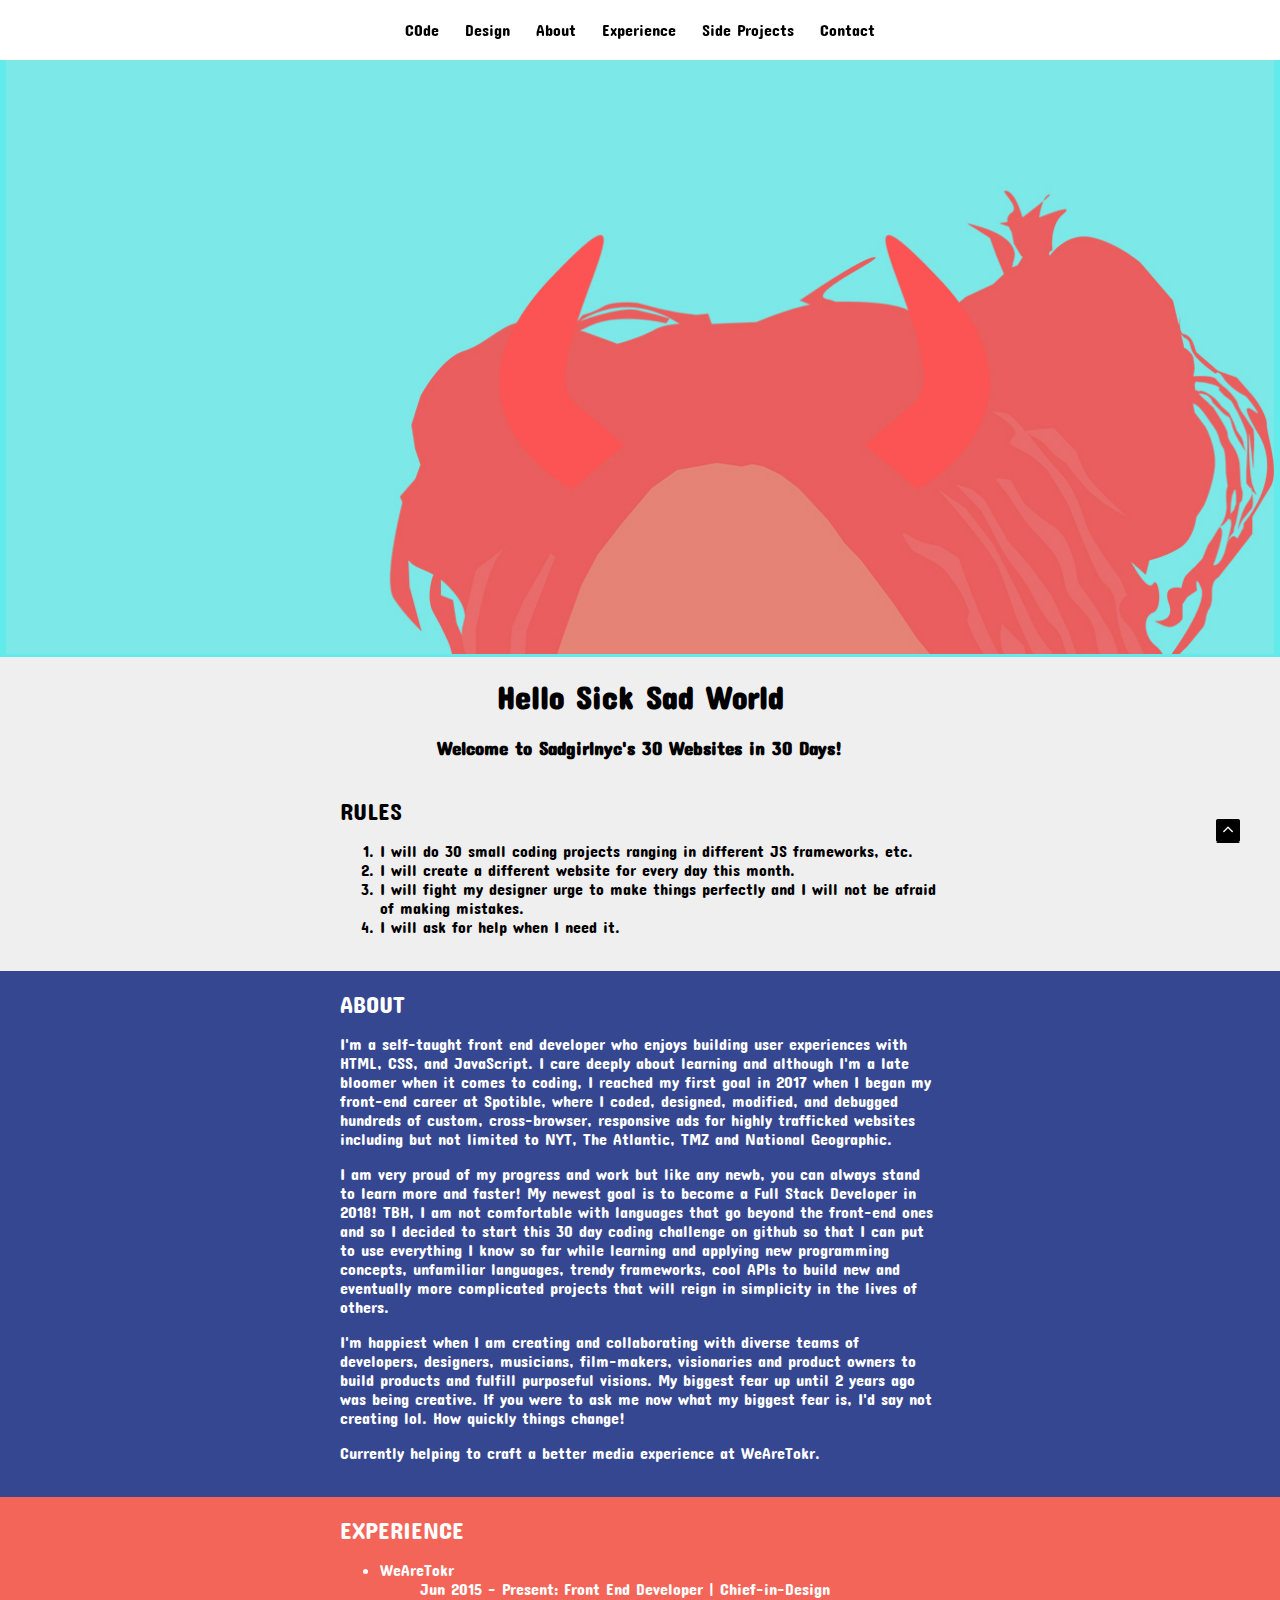
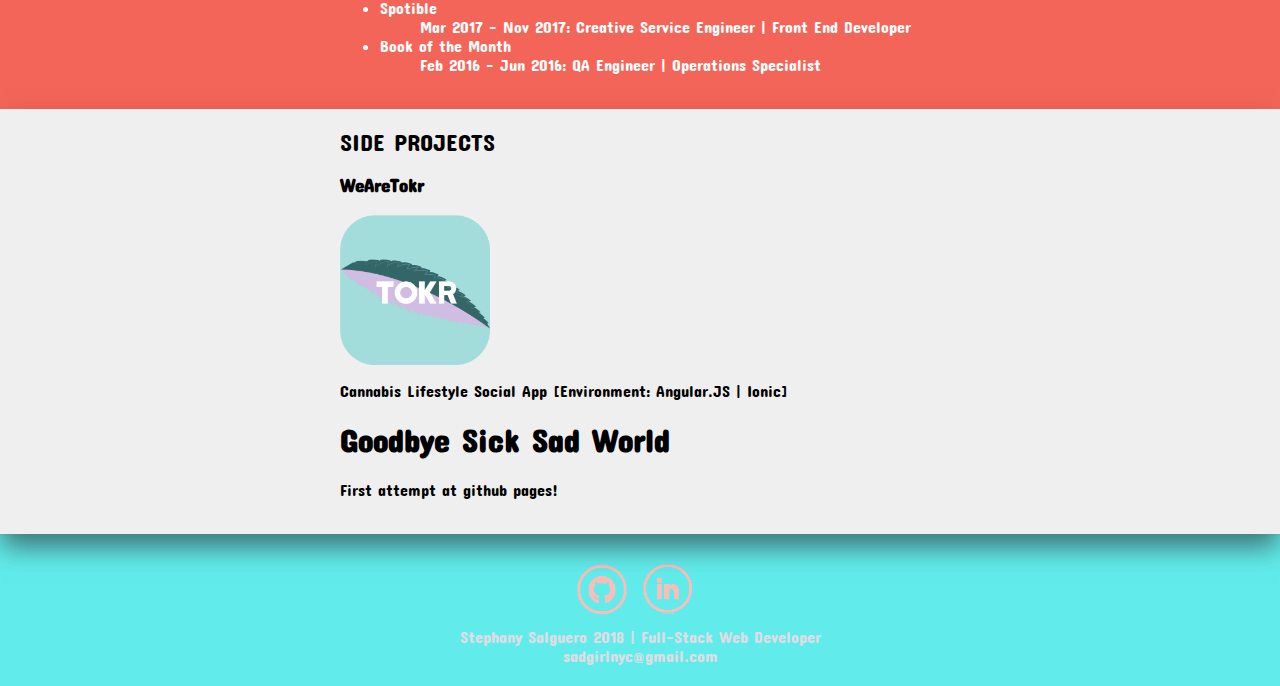
<file: index.html>
<!DOCTYPE html>
<html class="no-js" lang="en">
<html>
    <head>
        <title>Stephany Salguero | 30 Days of Code Portfolio</title>
        <meta name="description" content="Stephany Salguero is a Full Stack Developer and Graphic Designer from Queens, NYC. This is her portfolio only contains full stack web projects.">
        <meta name="keywords" content="sadgirlnyc, stephany salguero, stephany, salguero, sadgirl">
        <meta charset="utf-8">
        <meta name="author" content="Stephany Salguero">
        <meta name="viewport" content="width=device-width,initial-scale=1.0,maximum-scale=1" />
        <!-- favicon -->
        <link rel="shortcut icon" href="public/favicon.ico">
        <!-- css -->
        <link rel="stylesheet" href="css/main.css" />
        <!-- jQuery -->
        <script src="https://ajax.googleapis.com/ajax/libs/jquery/3.2.1/jquery.min.js"></script>
        <!-- js -->
        <script src="js/app.js"></script>
        <!-- font -->
        <link href="https://fonts.googleapis.com/css?family=Concert+One" rel="stylesheet">
    </head>
    <body>
      <!-- navigation -->
              <div class="nav-wrapper home">
                <div class="nav">
                    <ul class="nav-inner">
                      <li><a href="/code.html">COde</a></li>
                      <li><a href="https://escalusblack.myportfolio.com/">Design</a></li>
                      <li><a onclick="scrollToDiv('about');">About</a></li>
                      <li><a onclick="scrollToDiv('experience');">Experience</a></li>
                      <li><a onclick="scrollToDiv('sideprojects');">Side Projects</a></li>
                      <li><a onclick="scrollToDiv('contact');">Contact</a></li>
                     </ul>
                  </div>
                </div>
  <!-- end of navigation -->

  <!-- parallax section -->
<div class="intro-wrapper">
  <div class="intro-container intro">
    <div class="intro-logo">
      <a href="/">
        <img src="public/sadgirlheader.jpg">
      </a>
    </div>
  </div>
</div>
  <!-- end of parallax section -->

  <!--rules section-->
  <h1>Hello Sick Sad World</h1>
    <h3>Welcome to Sadgirlnyc's 30 Websites in 30 Days!</h3>
    <div class="intro-container rules">
      <div class="intro-inner">
        <br>
        <h2>RULES</h2>
        <ol>
          <li>I will do 30 small coding projects ranging in different JS frameworks, etc.</li>
          <li>I will create a different website for every day this month.</li>
          <li>I will fight my designer urge to make things perfectly and I will not be afraid of making mistakes.</li>
          <li>I will ask for help when I need it.</li>
        </ol>
        <br>
      </div>
    </div>
  <!--end of rules section-->

  <!-- about section-->
  <div class="intro-container about">
    <div class="intro-inner">
          <br>
          <h2>ABOUT</h2>
          <p>
            I'm a self-taught front end developer who enjoys building user experiences with HTML, CSS, and JavaScript. I care deeply about learning and although I'm a late bloomer when it comes to coding, I reached my first goal in 2017 when I began my front-end career at Spotible, where I coded, designed, modified, and debugged hundreds of custom, cross-browser, responsive ads for highly trafficked websites including but not limited to NYT, The Atlantic, TMZ and National Geographic.
          </p>
          <p>
            I am very proud of my progress and work but like any newb, you can always stand to learn more and faster! My newest goal is to become a Full Stack Developer in 2018! TBH, I am not comfortable with languages that go beyond the front-end ones and so I decided to start this 30 day coding challenge on github so that I can put to use everything I know so far while learning and applying new programming concepts, unfamiliar languages, trendy frameworks, cool APIs to build new and eventually more complicated projects that will reign in simplicity in the lives of others.
          </p>
          <p>
             I'm happiest when I am creating and collaborating with diverse teams of developers, designers, musicians, film-makers, visionaries and product owners to build products and fulfill purposeful visions. My biggest fear up until 2 years ago was being creative. If you were to ask me now what my biggest fear is, I'd say not creating lol. How quickly things change!
          </p>
          <p>
            Currently helping to craft a better media experience at WeAreTokr.
          </p>
        <br>
    </div>
  </div>
  <!--end of about section-->

  <!--experience section-->
  <div class="intro-container experience">
    <div class="intro-inner">
      <!--<div class="timeline">-->
      <br>
      <h2>EXPERIENCE</h2>
          <ul>
          <li>WeAreTokr</li>
            <ul>Jun 2015 - Present: Front End Developer | Chief-in-Design</ul>
          <li>Spotible</li>
            <ul>Mar 2017 - Nov 2017: Creative Service Engineer | Front End Developer </ul>
          <li>Book of the Month</li>
            <ul>Feb 2016 - Jun 2016: QA Engineer | Operations Specialist</ul>
        </ul>
      <br>
    </div>
  </div>
  <!--end of experience section-->

  <!--side projects section-->
  <div class="intro-container sideprojects last">
    <div class="intro-inner">
      <br>
      <h2>SIDE PROJECTS</h2>
        <h3>WeAreTokr</h3>
          <a href="https://www.tokr.co">
            <div class="tokr-project">
            </div>
            </a>
              <p>
        Cannabis Lifestyle Social App [Environment: Angular.JS | Ionic]
              </p>
          <h1>Goodbye Sick Sad World</h1>
          <p>First attempt at github pages!</p>
      <br>
    </div>
  </div>
  <!--end of side projects section-->

  <!-- footer section-->
  <div class="footer contact">
    <div class="intro-inner">
      <div class="center">
        <div class="social-icons">
          <a href="https://www.github.com/sadgirlnyc">
            <div class="social-icon github">
            </div>
          </a>
          <a href="https://www.linkedin.com/in/stephany-salguero-916893a6/">
            <div class="social-icon linkedin">
            </div>
          </a>
        </div>
      </div>
      <p class="center">
        Stephany Salguero 2018 | Full-Stack Web Developer
        <br>
        <a href="mailto:sadgirlnyc@gmail.com">sadgirlnyc@gmail.com</a>
      </p>
      <div class="toppage">
        <a onclick="scrollToDiv('home');">
          <div class="toppage-icon arrow">
          </div>
      </a>
      </div>
    </div>
  </div>
  <!-- end of footer-->
</body>
</html>
</file>
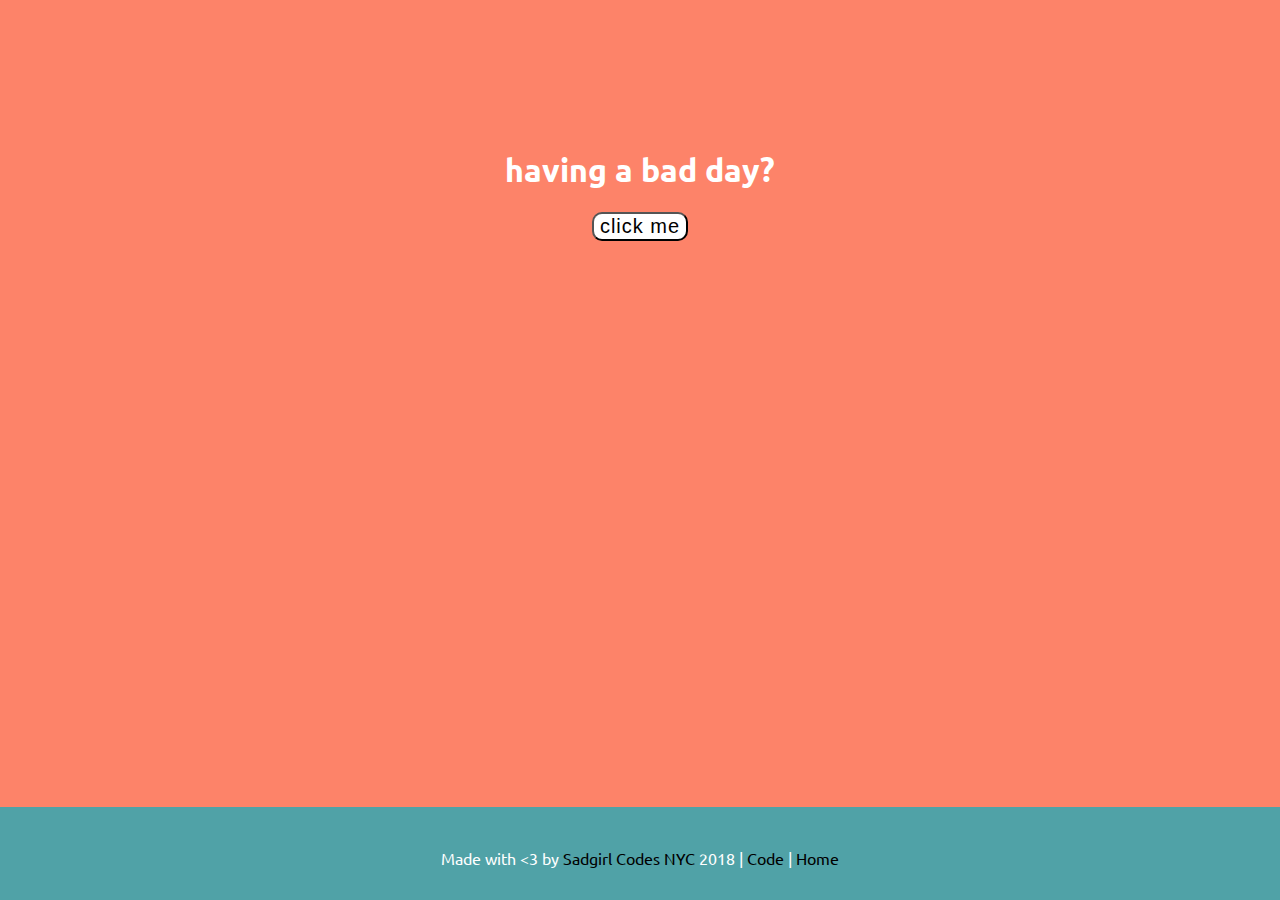
<file: 30-projects/bad_day_giphy/index.html>
<!DOCTYPE html>
<html>
    <head>
        <title>Giphy Puppy Generator II</title>
        <meta name="description" content="Built with jQuery and Giphy API">
        <meta charset="utf-8">
        <meta name="author" content="Stephany Salguero">
        <meta name="viewport" content="width=device-width, initial-scale=1">
        <link rel="stylesheet" href="css/main.css">
        <link href="https://fonts.googleapis.com/css?family=Ubuntu" rel="stylesheet">
    </head>
  <body>
<!-- navigation -->
  <div class="back-nav">
    <div class="nav">
      <p class="left">
      <a href="https://sadgirlnyc.github.io/code.html"><img src="public/red-left-arrow.png"></a>
      </p>
    </div>
  </div>
<!-- end of navigation -->

<!-- container -->
<div class="center">
  <h1>having a bad day?</h1>

<form id="gif_search" action="https://api.giphy.com/v1/gifs/search?q=puppies&api_key=dc6zaTOxFJmzC&fmt=html" method="get">
  <input class="btn" type="submit" name="submit" value="click me"><br>
  </form>
</div>

<div class="center" id="gif-show"></div>

<!-- end of container -->

<!-- footer -->
<footer role="contentinfo" class="footer">
  <div class="intro-inner">
    <p class="center">
          Made with <3 by <a href="mailto:sadgirlnyc@gmail.com">Sadgirl Codes NYC</a> 2018 |
          <a href="https://sadgirlnyc.github.io/code.html">Code</a> | <a href="https://sadgirlnyc.github.io/index.html">Home</a>
      </p>
    </div>
</footer>
<!-- end of footer -->

<!-- script -->
    <script src="js/jquery-3.2.1.min.js"></script>
    <script src="js/app.js"></script>
<!-- end of script -->
  </body>
</html>
</file>
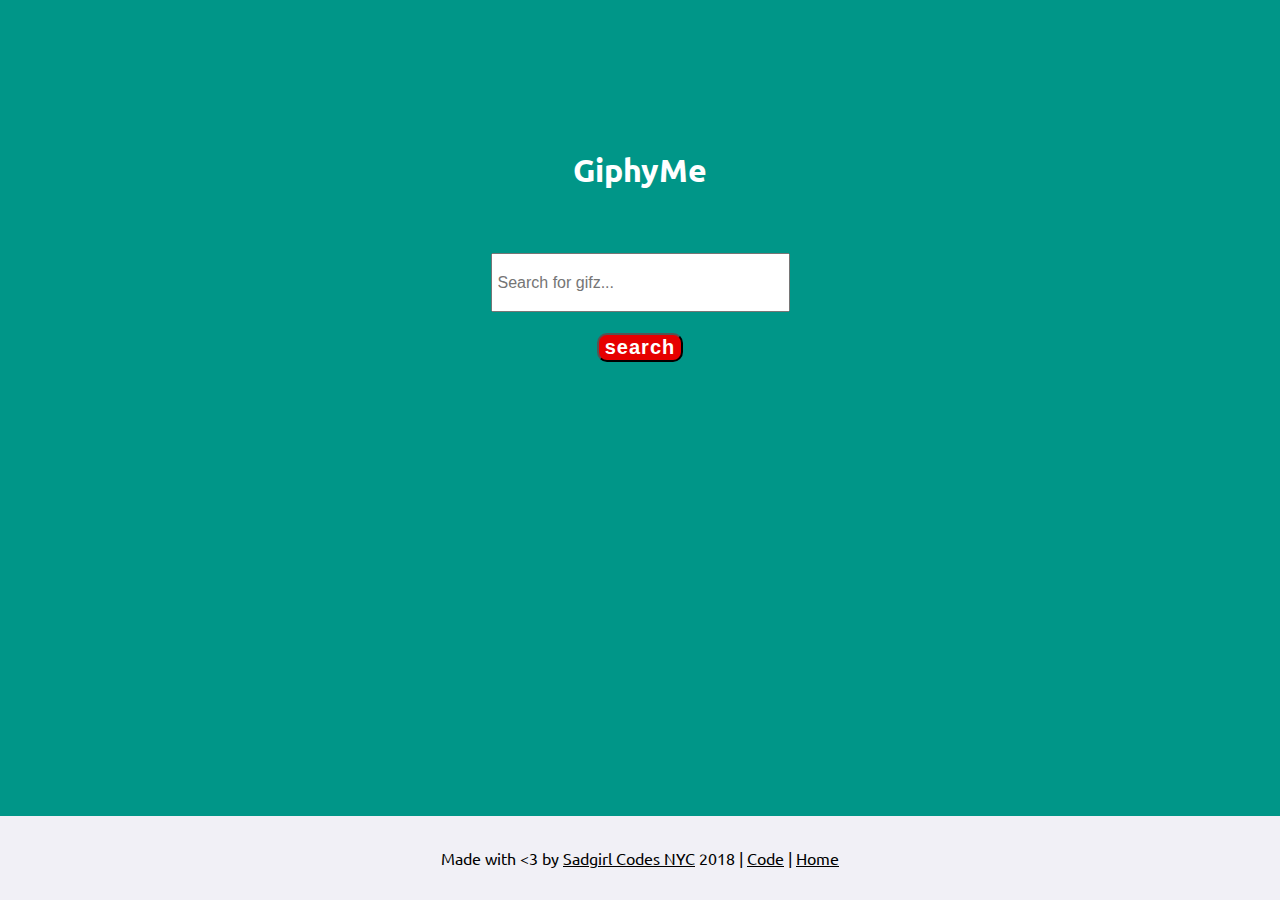
<file: 30-projects/giphy-api-jquery_05/index.html>
<!DOCTYPE html>
<html class="no-js" lang="en">
<html>
    <head>
        <title>Giphy Generator II</title>
        <meta name="description" content="Built with jQuery and Giphy API">
        <meta charset="utf-8">
        <meta name="author" content="Stephany Salguero">
        <meta name="viewport" content="width=device-width, initial-scale=1">
        <link rel="stylesheet" href="css/main.css">
        <link href="https://fonts.googleapis.com/css?family=Ubuntu" rel="stylesheet">
    </head>
    <body>

<!-- container-fluid -->

<div class="container-fluid text-center">
  <h1 class="title">GiphyMe<h1>
    <br>
    <form id="form">
      <input type="text" id="addItem" placeholder="Search for gifz...">
    </form>
        <button class="btn btn-danger btn-lg btn-block" id="submit">
          <strong>SEARCH</strong>
        </button>
        <br>
        <br>
        <br>
        <ul class="img-responsive" id="giphyme" data-role="listview"></ul>
        <br>
        <br>
  </div>
<!-- end of container-fluid -->

<!-- footer -->
<footer role="contentinfo" class="footer">
  <div class="intro-inner">
    <p class="center">
      Made with <3 by <a href=" mailto:sadgirlnyc@gmail.com">Sadgirl Codes NYC</a> 2018 |
      <a href="https://sadgirlnyc.github.io/code.html">Code</a> | <a href="https://sadgirlnyc.github.io/index.html">Home</a>
    </p>
  </div>
</footer>
<!-- end of footer -->

<!-- script -->
    <script src="js/jquery-3.2.1.min.js"></script>
    <script src="js/app.js"></script>
<!-- end of script -->
  </body>
</html>
</file>
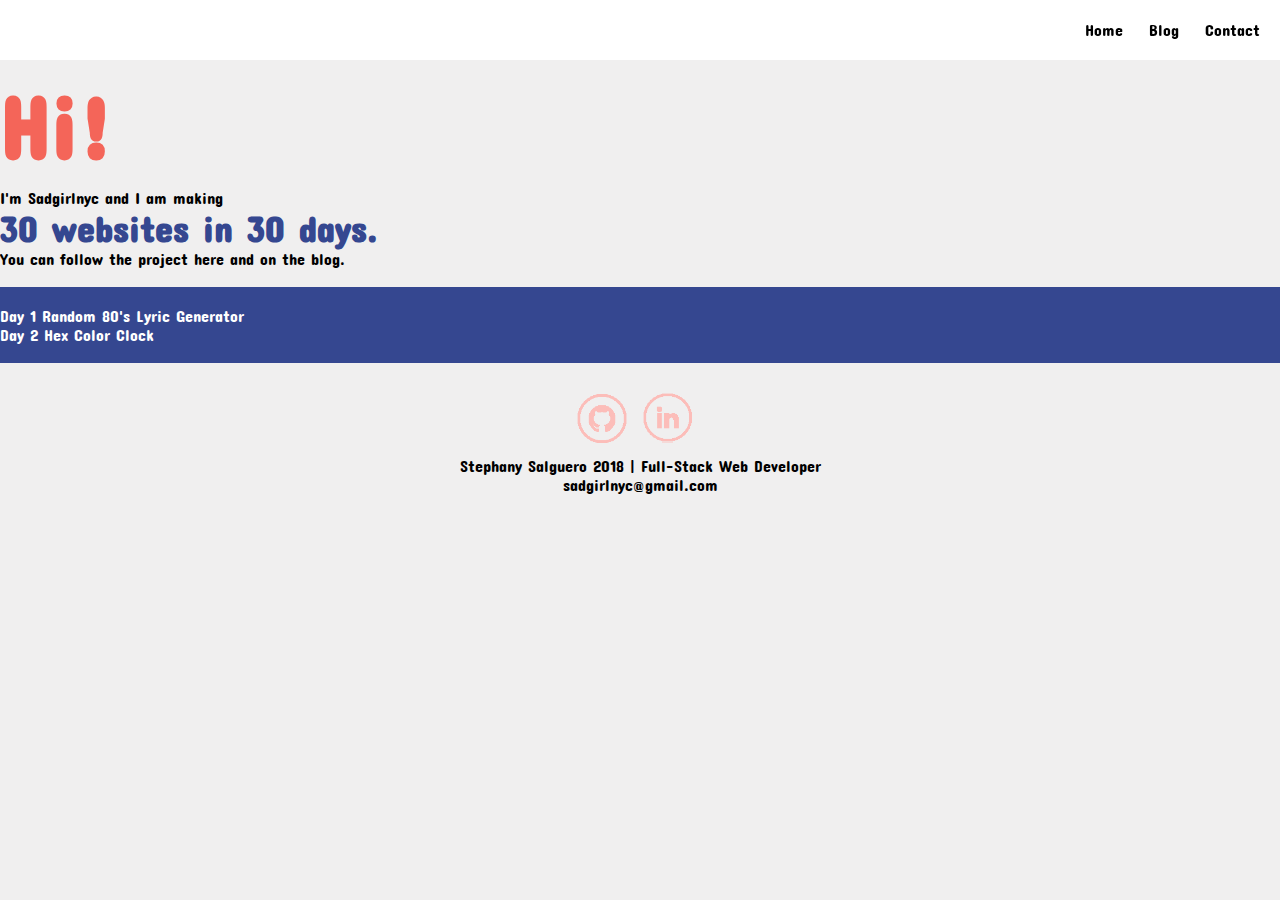
<file: code.html>
<!DOCTYPE html>
<html class="no-js" lang="en">
<html>
    <head>
        <title>Stephany Salguero | 30 Days of Code Portfolio</title>
        <meta name="description" content="Stephany Salguero is a Full Stack Developer and Graphic Designer from Queens, NYC. This is her portfolio only contains full stack web projects.">
        <meta name="keywords" content="sadgirlnyc, stephany salguero, stephany, salguero, sadgirl">
        <meta charset="utf-8">
        <meta name="author" content="Stephany Salguero">
        <meta name="viewport" content="width=device-width,initial-scale=1.0,maximum-scale=1" />
        <!-- favicon -->
        <link rel="shortcut icon" href="public/favicon.ico">
        <!-- css -->
        <link rel="stylesheet" href="css/code.css" />
        <!-- js -->
        <script src="js/app.js"></script>
        <!-- font -->
        <link href="https://fonts.googleapis.com/css?family=Concert+One" rel="stylesheet">
    </head>
    <body>
      <!-- navigation -->
              <div class="nav-wrapper home">
                <div class="nav">
                    <ul class="nav-inner">
                      <li><a href="/index.html">Home</a></li>
                      <li><a href="/blog">Blog</a></li>
                      <li><a href="mailto:sadgirlnyc@gmail.com">Contact</a></li>
                     </ul>
                  </div>
                </div>
      <!-- end of navigation -->

      <!-- info container -->
      <div class="info-wrapper">
        <div class="intro-container info">
          <br>
          <h1>Hi!</h1>
          <br>
          <div>I'm Sadgirlnyc and I am making</div>
            <div class="color">30 websites in 30 days.</div>
              <div>You can follow the project here and on the <span><a href="http://blog.sadgirlcodesnyc.github.io">blog</a></span>.</div>
              <br>
            </div>
          </div>
      <!-- end of info container -->

      <!--project list -->
  <div class="info-wrapper">
    <div class="intro-container project">
      <br>
      <div>Day 1 <span><a href="/#">Random 80's Lyric Generator</a></span></div>
      <div>Day 2 <span><a href="/#">Hex Color Clock</a></span></div>
      <br>
    </div>
</div>
      <!-- end of project list -->

      <!-- footer section-->
      <div class="footer contact">
        <div class="intro-inner">
          <div class="center">
            <div class="social-icons">
              <a href="https://www.github.com/sadgirlnyc">
                <div class="social-icon github">
                </div>
              </a>
              <a href="https://www.linkedin.com/in/stephany-salguero-916893a6/">
                <div class="social-icon linkedin">
                </div>
              </a>
            </div>
          </div>
          <p class="center">
            Stephany Salguero 2018 | Full-Stack Web Developer
            <br>
            <a href="mailto:sadgirlnyc@gmail.com">sadgirlnyc@gmail.com</a>
          </p>
          <div class="toppage">
            <a onclick="scrollToDiv('home');">
              <div class="toppage-icon arrow">
              </div>
          </a>
          </div>
        </div>
      </div>
      <!-- end of footer-->

  </html>
</body>
</file>
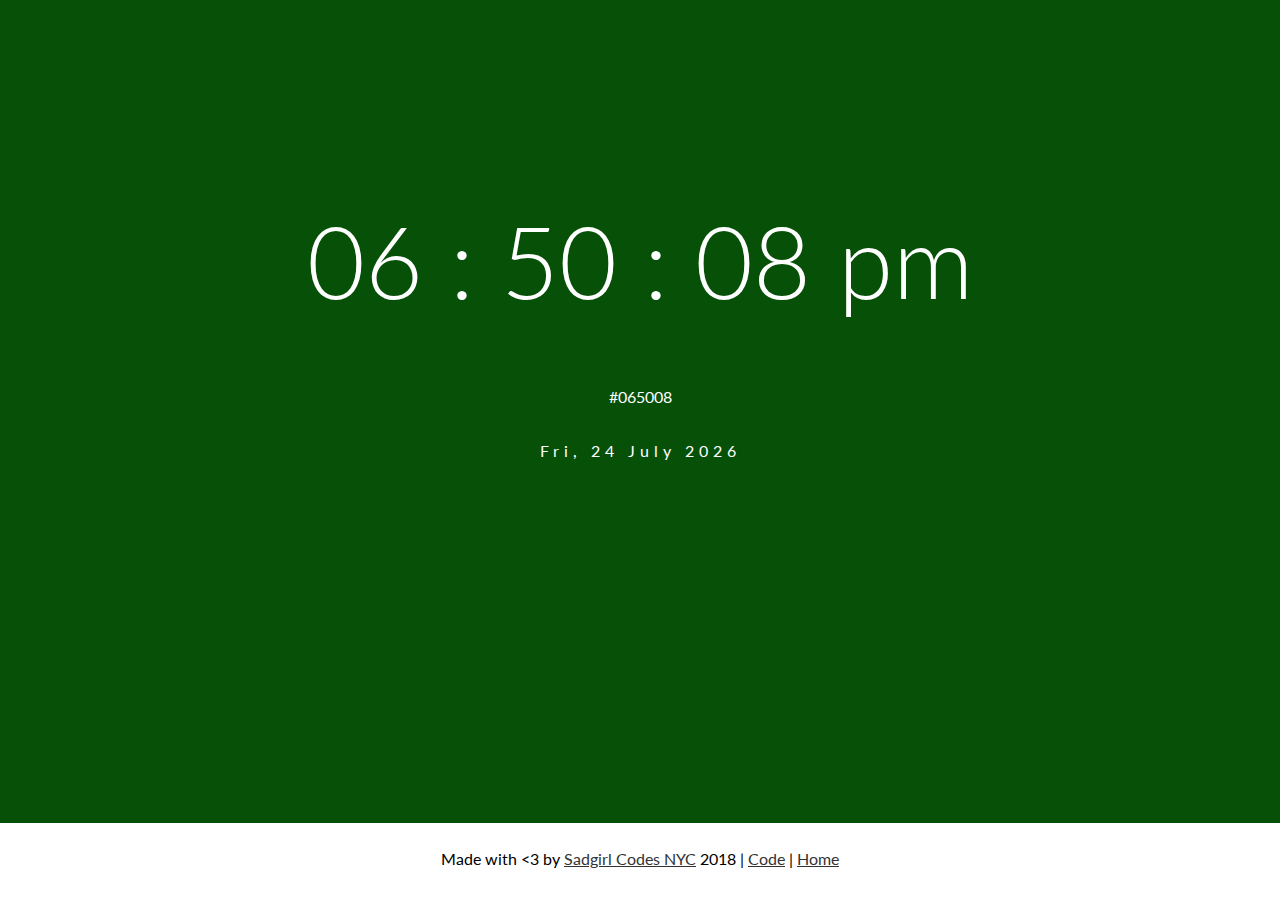
<file: 30-projects/clock_02/clock.html>
<!DOCTYPE html>
<html class="no-js" lang="en">
<html>
    <head>
        <title>Hex Color Clock</title>
        <meta name="description" content="Clock built purely in JS, CSS">
        <meta charset="utf-8">
        <meta name="author" content="Stephany Salguero">
        <meta name="viewport" content="width=device-width,initial-scale=1.0,maximum-scale=1" />
        <!-- css -->
        <link rel="stylesheet" href="css/main.css" />
        <!-- js -->
        <script src="js/app.js"></script>
        <!-- font -->
        <link href="https://fonts.googleapis.com/css?family=Lato" rel="stylesheet">    </head>
    <body>
      <!-- clock -->
      <h1 id="clock"></h1>
      <p id="hex-color"></p>
      <br>
      <div id="date"></div>
      <!-- end of clock -->

      <!-- js-->
      <script src="js/app.js"></script>
      <!-- end of js -->

      <!-- footer-->
        <footer role="contentinfo" class="footer">
          <div class="intro-inner">
            <p class="center">
              Made with <3 by <a href=" mailto:sadgirlnyc@gmail.com">Sadgirl Codes NYC</a> 2018 |
              <a href="https://sadgirlnyc.github.io/code.html">Code</a> | <a href="https://sadgirlnyc.github.io/index.html">Home</a>
            </p>
          </div>
        </footer>
      <!-- end of footer -->
      </body>
  </html>
</file>
<file: 30-projects/giphy-api_04/giphy.html>
<!DOCTYPE html>
<html class="no-js" lang="en">
<html>
    <head>
        <title>GIPHY API Generator</title>
        <meta name="description" content="Basic Giphy Generator built with just Javascript and Ajax">
        <meta charset="utf-8">
        <meta name="author" content="Stephany Salguero">
        <meta name="viewport" content="width=device-width, initial-scale=1">
    </head>
    <body>
      <video id="gif"></video>
      <input type="search" id="search">
      <input type="submit" value="Search" id="btn">

      <script src="js/app.js"></script>
    <script>

        document.getElementById('btn').addEventListener('click', function(){

        var keyword = document.getElementById('search').value;

        Giphy.getUrlAsync(keyword, function(videoURL){
            document.getElementById('gif').src = videoURL;
          })
        });

    </script>
  </body>
</html>
</file>
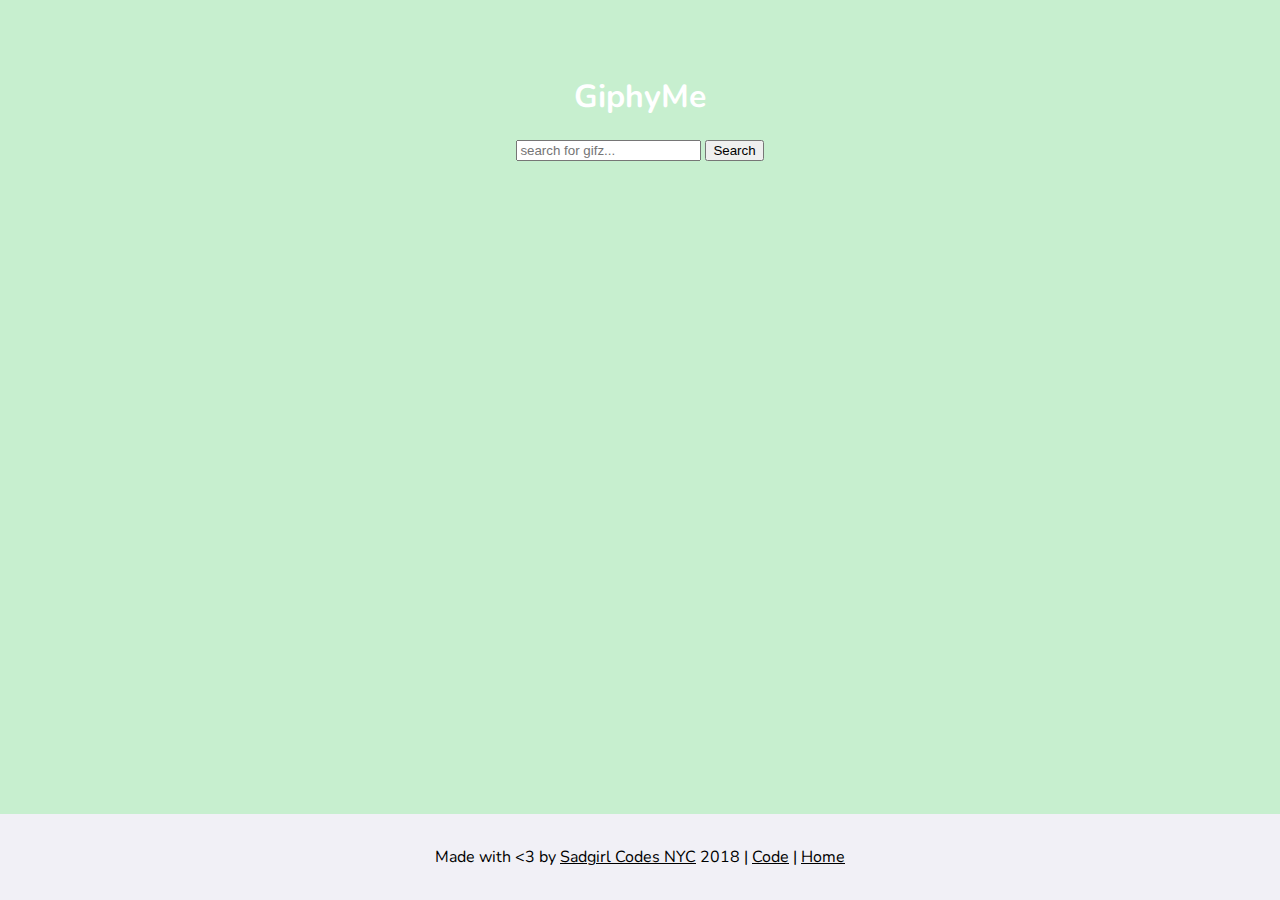
<file: 30-projects/giphy_api_search/giphy.html>
<!DOCTYPE html>
<html class="no-js" lang="en">
<html>
    <head>
        <title>GIPHY API Generator</title>
        <meta name="description" content="Basic Giphy Generator built with just Javascript and Ajax">
        <meta charset="utf-8">
        <meta name="author" content="Stephany Salguero">
        <meta name="viewport" content="width=device-width, initial-scale=1">
        <link rel="stylesheet" href="css/main.css">
        <link href="https://fonts.googleapis.com/css?family=Nunito" rel="stylesheet">
    </head>
    <body>
      <h1 class="title">GiphyMe</h1>
        <p></p>
        <div id="container">
          <input type="search" placeholder="search for gifz..." id="search">
          <input type="submit" value="Search" id="btn">
        </div>
        <br>
      <video id="gif"></video>
<!-- footer -->
  <footer role="contentinfo" class="footer">
    <div class="intro-inner">
      <p class="center">
                Made with <3 by <a href="mailto:sadgirlnyc@gmail.com">Sadgirl Codes NYC</a> 2018 |
        <a href="https://sadgirlnyc.github.io/code.html">Code</a> | <a href="https://sadgirlnyc.github.io/index.html">Home</a>
      </p>
    </div>
  </footer>
<!-- end of footer -->
<!-- script -->
<script src="js/app.js"></script>
  <script>

document.getElementById('btn').addEventListener('click', function(){

var keyword = document.getElementById('search').value;

Giphy.getUrlAsync(keyword, function(videoURL){
    document.getElementById('gif').src = videoURL;
  })
});
    </script>
  </body>
</html>
</file>
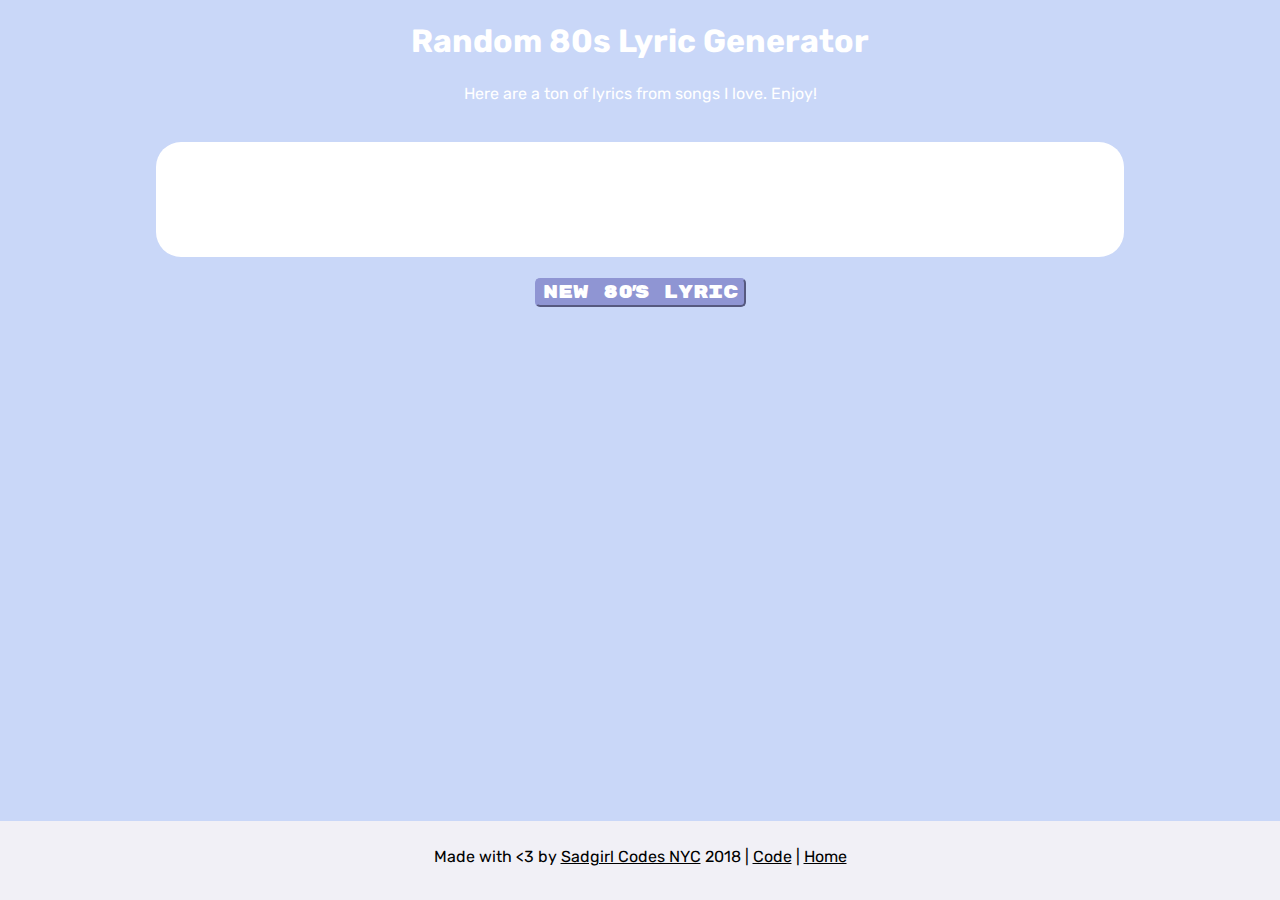
<file: 30-projects/random80lyrics_01/random80slyrics.html>
<!DOCTYPE html>
<html class="no-js" lang="en">
<html>
    <head>
        <title>Random 80's Lyrics Generator</title>
        <meta name="description" content="Randomized 80's lyrics from my favorite 80's bands and musicians">
        <meta charset="utf-8">
        <meta name="author" content="Stephany Salguero">
        <meta name="viewport" content="width=device-width,initial-scale=1.0,maximum-scale=1" />
        <!-- css -->
        <link rel="stylesheet" href="css/main.css" />
        <!-- js -->
        <script src="js/app.js"></script>
        <!-- font -->
        <link href="https://fonts.googleapis.com/css?family=Rubik|Rubik+Mono+One" rel="stylesheet">
    </head>
    <body>
      <!-- header -->
      <header role="banner" class="header-wrapper">
        <h1>Random 80s Lyric Generator </h1>
          <p>Here are a ton of lyrics from songs I love. Enjoy!</p>
          <br>
        </header>
      <!-- end of header -->

      <!-- lyrics -->
      <div id="lyricDisplay">
        <!-- Lyrics will be displayed here -->
      </div>
      <br>
        <button onclick="newLyric()">New 80's Lyric</button>
        <br>
        <br>
      <!-- end of lyrics -->

      <!-- footer-->
        <footer role="contentinfo" class="footer">
          <div class="intro-inner">
            <p class="center">
              Made with <3 by <a href=" mailto:sadgirlnyc@gmail.com">Sadgirl Codes NYC</a> 2018 |
              <a href="https://sadgirlnyc.github.io/code.html">Code</a> | <a href="https://sadgirlnyc.github.io/index.html">Home</a>
            </p>
          </div>
        </footer>
      <!-- end of footer -->
        <script src="js/app.js"></script>
  </body>
</html>
</file>
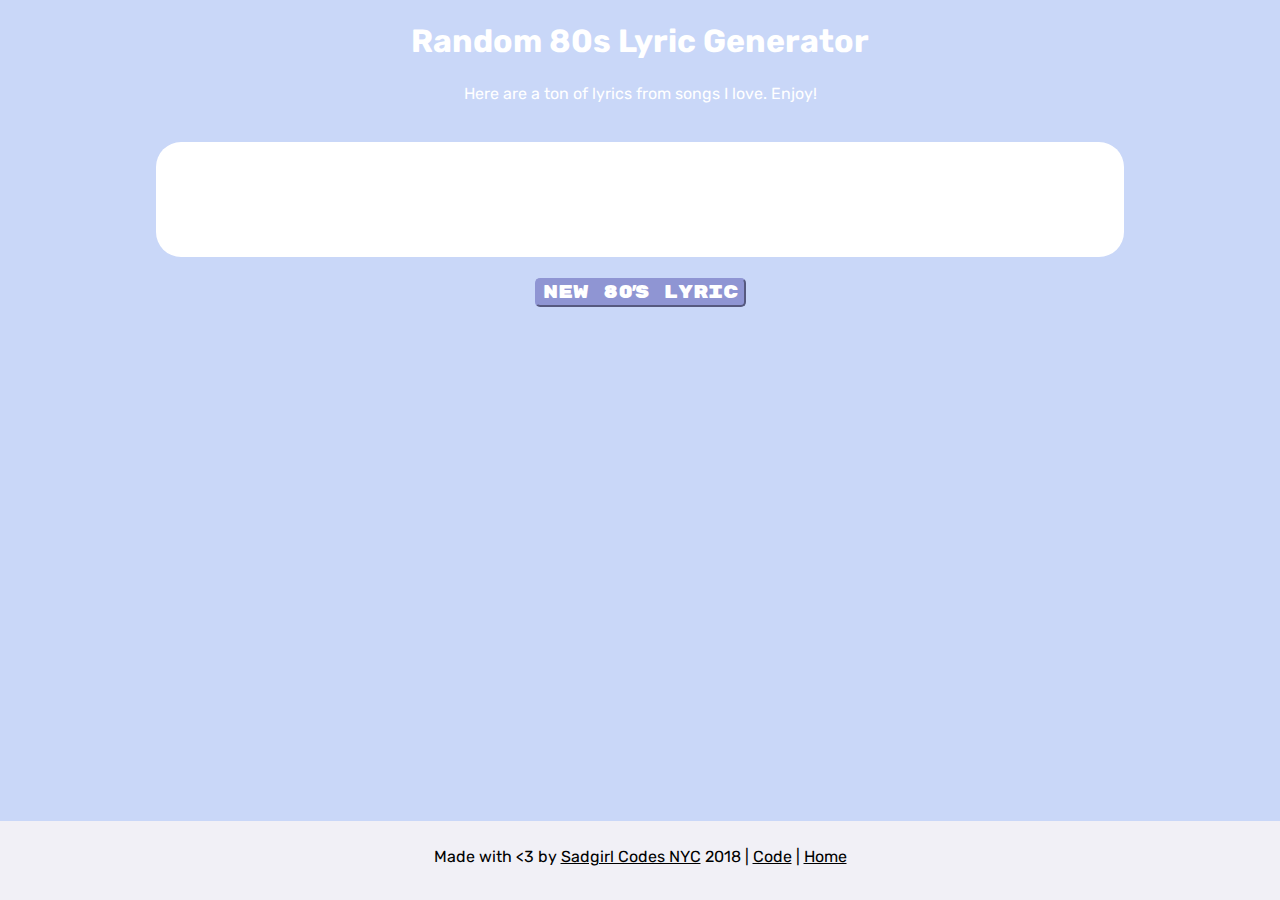
<file: 30-projects/random_80_lyrics/random80slyrics.html>
<!DOCTYPE html>
<html class="no-js" lang="en">
<html>
    <head>
        <title>Random 80's Lyrics Generator</title>
        <meta name="description" content="Randomized 80's lyrics from my favorite 80's bands and musicians">
        <meta charset="utf-8">
        <meta name="author" content="Stephany Salguero">
        <meta name="viewport" content="width=device-width,initial-scale=1.0,maximum-scale=1" />
        <!-- css -->
        <link rel="stylesheet" href="css/main.css" />
        <!-- js -->
        <script src="js/app.js"></script>
        <!-- font -->
        <link href="https://fonts.googleapis.com/css?family=Rubik|Rubik+Mono+One" rel="stylesheet">
        <link href="https://fonts.googleapis.com/css?family=Poppins" rel="stylesheet">
    </head>
    <body>
      <!-- header -->
      <header role="banner" class="header-wrapper">
        <h1>Random 80s Lyric Generator </h1>
          <p>Here are a ton of lyrics from songs I love. Enjoy!</p>
          <br>
        </header>
      <!-- end of header -->

      <!-- lyrics -->
      <div id="lyricDisplay">
        <!-- Lyrics will be displayed here -->
      </div>
      <br>
        <button onclick="newLyric()">New 80's Lyric</button>
        <br>
        <br>
      <!-- end of lyrics -->

      <!-- footer-->
        <footer role="contentinfo" class="footer">
          <div class="intro-inner">
            <p class="center">
              Made with <3 by <a href=" mailto:sadgirlnyc@gmail.com">Sadgirl Codes NYC</a> 2018 |
              <a href="https://sadgirlnyc.github.io/code.html">Code</a> | <a href="https://sadgirlnyc.github.io/index.html">Home</a>
            </p>
          </div>
        </footer>
      <!-- end of footer -->
        <script src="js/app.js"></script>
  </body>
</html>
</file>
<file: css/main.css>
body {
  font-family: "Concert One";
  text-align: center;
  padding: 0;
  background: #f0efef;
  color: #000;
  margin: 0;
}

a {
    color: inherit;
}

.nav-wrapper {
    position: relative;
    height: 60px;
    background: #fff;
}

.nav {
    width: 100%;
    background: rgba(255,255,255,0.9);
    position: fixed;
    z-index: 3;
    top: 0;
}

.nav-inner {
    padding: 0;
    margin: 10px;
    display: inline-block;
    list-style-type: none;
}

.nav-inner li {
    list-style: none;
    list-style-type: none;
    display: inline-block;
    padding: 10px;
}

.nav-inner li a {
    color: inherit;
    cursor: pointer;
    text-decoration: none;
}

.right {
    text-align: right;
}

.center {
    text-align: center;
}

.intro-wrapper {
    background: #61eceb;
}

.intro-container {
    margin: 0;
    position: relative;
    z-index: 0;
}

.intro_logo {
    width: 80%;
    max-width: 600px;
    margin: 0 auto;
}

.intro_logo img {
    width: 100%;
}

.intro-container h2 {
    font-weight: 300;
    margin: 0;
}

.intro-container.about {
    background: #354790;
    color: #fff;
    width: auto;
    margin: 0 auto;
}

.intro-container.rules {
    width: auto;
    margin: 0 auto;
}

.intro-container.experience {
    background: #f46559;
    color: #fff;
    width: auto;
    margin: 0 auto;
}

.intro-inner {
    max-width: 600px;
    margin: 0 auto;
    padding: 0 30px;
    text-align: left;
}

@media screen and (max-width: 695px) {
    .intro_logo, img{
        width: 85%;
    }
  }

  @media screen and (max-width: 995px) {
      .intro_logo, img{
          width: 90%;
      }
    }

    @media screen and (max-width: 1088px) {
        .intro_logo, img{
            width: 95%;
        }
      }

      @media screen and (max-width: 1295px) {
          .intro_logo, img{
              width: 99%;
          }
        }

.intro-container.last {
    box-shadow: 0 15px 25px -2px rgba(36,36,36,0.6);
        }

.footer {
    background: #61eceb;
    padding: 30px 0 5px 0;
    z-index: 0;
}

.footer p {
    margin-top: 10px;
    color: #e1dce3;
}

.footer a {
    text-decoration: none;
}

.footer a:hover {
    color: #fff;
    text-decoration: underline;
}

.social-icons a {
    display: inline-block;
    margin-right: 10px;
}

.social-icon {
    width: 50px;
    height: 50px;
    background-size: contain;
}

.social-icons .social-icon.linkedin {
    background: url('/public/linkedin.png');
    background-size: contain;
}

.social-icon.linkedin:hover {
    background: url('/public/linkedin-white.png');
    background-size: contain;
}

.social-icon.github {
    background: url('/public/github.png');
    background-size: contain;
}

.social-icon.github:hover {
    background: url('/public/github-white.png');
    background-size: contain;
}

.toppage {
    position: fixed;
    padding: 0;
    height: auto;
    left: 95%;
    top: 91%;
    text-decoration: none;
    cursor: pointer;
}

.toppage-icon {
    width: 24px;
    height: 24px;
    background-size: contain;
}

.toppage-icon.arrow {
    background: url('/public/scroll_to_top.png');
    background-size: contain;
}

.toppage-icon.arrow:hover {
    background: url('/public/scroll_to_top.png');
    background-size: contain;
    opacity: 0.60;
}

.tokr-project {
  width: 150px;
  height: 150px;
  background: url('/public/tokr-icon-app.png');
  background-size: contain;
}
</file>
<file: 30-projects/bad_day_giphy/css/main.css>
a {
    color: inherit;
    text-decoration: inherit;
}

a:hover {
    color: #f46559;
    text-decoration: none;
}

.back-nav {
    width: 100%;
    background: rgba(255,255,255,0.9);
    position: fixed;
    z-index: 3;
    top: 0;
    left: 0;
    right: 0;
}

.nav {
    float: left;
    padding: 0;
    margin: 10px;
    display: inline-block;
    list-style-type: none;
}

.left {
  text-align: left;
  margin-top: 2%;
  color: black;
}

body {
  background-color: #fd8369;
  font-family: 'Ubuntu', sans-serif;
  margin-top: 150px;
  text-align: center;
}

.center {
  text-align: center;
  margin-top: 2%;
  color: #fff;
}

.btn {
  font-size: 20px !important;
  text-transform: lowercase;
  letter-spacing: 1px;
  background-color: #fff;
  color: #000;
  border-radius: 10px;
}

#gif-show ul{
 display: block;
 list-style-type: disc;
 box-sizing: border-box;
}

#gif-show li{
 list-style: none;
 display: inline-block;
 vertical-align: top;
 margin: 1%;
 padding: 1%;
 width: 24%;
}

#gif-show li img {
  width: 90%;
  height: 90%;
  border-radius: 10px;
}

.footer {
    position: absolute;
    text-align: center;
    bottom: 0;
    right: 0;
    left: 0;
    background: #50A2A7;
    padding: 1rem;
    z-index: 0;
}

.footer p a {
    margin-top: 10px;
    color: #000;
}

.footer a:hover {
    color: #009688;
    text-decoration: underline;
}
</file>
<file: 30-projects/giphy-api-jquery_05/css/main.css>
/*
background color:
#009688

btn color:
#536DFE

font-family: 'Ubuntu', sans-serif;

*/

body {
  background-color: #009688;
  font-family: 'Ubuntu', sans-serif;
  margin-top: 150px;
  text-align: center;
}

.title {
  color: #fff;
}

.btn {
  font-size: 20px !important;
  text-transform: lowercase;
  letter-spacing: 1px;
  background-color: #e60000;
  color: #fff;
  border-radius: 10px;
}

input {
    padding: 5px;
    width: 285px;
    font-size: 16px;
    margin-bottom: 10px;
  }

.container-fluid {
  max-width: 1000px;
  left: 0;
  right: 0;
  margin: 0 auto;
}

#giphyme img{
  margin-bottom: 20px;
}

input[type="text"] {
  font-size: 18px;
  height: 45px;
  padding: 5px;
  font-size: 16px !important;
}

@media (min-width: 100px) and (max-width: 300px) {
    #giphyme {
      width: 280px;
    }
  }
  input[type="text"] {
    font-size: 18px;
    height: 45px;
    padding: 5px;
    font-size: 16px !important;
  }

  @media (min-width: 100px) and (max-width: 300px) {
      #giphyme {
        width: 280px;
      }
    }

    .footer {
        position: absolute;
        text-align: center;
        bottom: 0;
        right: 0;
        left: 0;
        background: #F1F0F6;
        padding: 1rem;
        z-index: 0;
    }

    .footer p a {
        margin-top: 10px;
        color: #000;
    }

    .footer a:hover {
        color: #009688;
        text-decoration: underline;
    }
</file>
<file: css/code.css>
body {
  font-family: "Concert One";
  text-align: center;
  padding: 0;
  background: #f0efef;
  color: #000;
  margin: 0;
}

a {
    color: inherit;
    text-decoration: inherit;
}

a:hover {
    color: #f46559;
    text-decoration: none;
}

h1 {
	font-size: 90px;
	color: #f46559;;
	margin: 0;
	line-height: 1;
	padding: 0;
}

.nav-wrapper {
    position: relative;
    height: 60px;
    background: #fff;
}

.nav {
    width: 100%;
    background: rgba(255,255,255,0.9);
    position: fixed;
    z-index: 3;
    top: 0;
}

.nav-inner {
    float: right;
    padding: 0;
    margin: 10px;
    display: inline-block;
    list-style-type: none;
}

.nav-inner li {
    list-style: none;
    list-style-type: none;
    display: inline-block;
    padding: 10px;
}

.nav-inner li a {
    color: inherit;
    cursor: pointer;
    text-decoration: none;
}

.right {
    text-align: right;
}

.center {
    text-align: center;
}

.info-wrapper {
    background: #f0efef;
}

.intro-container {
    margin: 0;
    position: relative;
    z-index: 0;
    text-align: left;
}

.intro-container.info {
    color: #000;
    width: auto;
    margin: 0 auto;
}

.intro-container.project {
    background: #354790;
    color: #fff;
    width: auto;
    margin: 0 auto;
}

.color {
	color: #354790;
	font-weight: bold;
	font-size: 36px;
  text-align: left;
}

.footer {
    padding: 30px 0 5px 0;
    z-index: 0;
}

.footer p {
    margin-top: 10px;
    color: #000;
}

.footer a {
    text-decoration: none;
}

.footer a:hover {
    color: #354790;
    text-decoration: underline;
}

.social-icons a {
    display: inline-block;
    margin-right: 10px;
}

.social-icon {
    width: 50px;
    height: 50px;
    background-size: contain;
}

.social-icons .social-icon.linkedin {
    background: url('/public/linkedin.png');
    background-size: contain;
}

.social-icon.linkedin:hover {
    background: url('/public/linkedin-white.png');
    background-size: contain;
}

.social-icon.github {
    background: url('/public/github.png');
    background-size: contain;
}

.social-icon.github:hover {
    background: url('/public/github-white.png');
    background-size: contain;
}
</file>
<file: 30-projects/clock_02/css/main.css>
body {
  font-family: 'Lato';
  margin-top: 200px;
  text-align: center;
  color: #fff;
}

#clock {
  font-weight: 300;
  font-size: 100px;
}

#clock span {
  color: #888;
}

#date {
  letter-spacing: 5px;
  font-size: 16px;
  color: #fff;
}

.footer {
    position: absolute;
    background: #fff;
    color: #000;
    text-align: center;
    bottom: 0;
    right: 0;
    left: 0;
    padding: 1rem;
    z-index: 0;
}

.footer p {
    margin-top: 10px;
}

.footer a {
  color: #333;
}

.footer a:hover {
    color: #8F95D3;
    text-decoration: underline;
}
</file>
<file: 30-projects/giphy_api_search/css/main.css>
body {
  background-color: #C7EFCF;
  font-family: 'Nunito', sans-serif;
  margin-top: 75px;
  text-align: center;
}

.title {
  color: #fff;
}

#gif {
  max-width: 1000px;
  left: 0;
  right: 0;
  margin: 0 auto;
  height: 60%;
  width: 60%;
  text-align: center;
  border-radius: 10px;
}

#container {
  max-width: 1000px;
  left: 0;
  right: 0;
  margin: 0 auto;
  text-align: center;
}

.footer {
        position: absolute;
        text-align: center;
        bottom: 0;
        right: 0;
        left: 0;
        background: #F1F0F6;
        padding: 1rem;
        z-index: 0;
}

.footer p a {
        margin-top: 5px;
        color: #000;
}

.footer a:hover {
        color: #C7EFCF;
        text-decoration: underline;
}
</file>
<file: 30-projects/random80lyrics_01/css/main.css>
body {
  font-family: 'Rubik', sans-serif;
  font-size: 100%;
  line-height:1.3;
  text-align: center;
  background: #C9D7F8;
  color: #fff;
}

a {
    color: inherit;
}

.right {
    text-align: right;
}

.center {
    text-align: center;
}

.intro-inner{
    max-width: 600px;
    margin: 0 auto;
    padding: 0 30px;
    text-align: left;
}

#lyricDisplay {
  font-family: 'Rubik Mono One', sans-serif;
  margin: 0 auto;
	width: 75%;
	height: 75px;
  border-radius: 25px;
	background: #FFF;
  color: #000;
  padding: 25px 10px 15px 10px;
}

button {
  border-color: #8F95D3;
  border-radius: 5px;
  background-color: #8F95D3;
  color: #fff;
  font-size: 18px;
  font-family: "Rubik Mono One", sans-serif;
}

.footer {
    position: absolute;
    text-align: center;
    bottom: 0;
    right: 0;
    left: 0;
    background: #F1F0F6;
    padding: 1rem;
    z-index: 0;
}

.footer p {
    margin-top: 10px;
    color: #000;
}

.footer a:hover {
    color: #8F95D3;
    text-decoration: underline;
}
</file>
<file: 30-projects/random_80_lyrics/css/main.css>
body {
  font-family: 'Rubik', sans-serif;
  font-size: 100%;
  line-height:1.3;
  text-align: center;
  background: #C9D7F8;
  color: #fff;
}

a {
    color: inherit;
}

.right {
    text-align: right;
}

.center {
    text-align: center;
}

.intro-inner{
    max-width: 600px;
    margin: 0 auto;
    padding: 0 30px;
    text-align: left;
}

#lyricDisplay {
  font-family: 'Poppins', sans-serif;
  margin: 0 auto;
	width: 75%;
	height: 75px;
  border-radius: 25px;
	background: #FFF;
  color: #000;
  padding: 25px 10px 15px 10px;
}

@media screen and (max-width: 375px){
  #lyricDisplay {
    font-family: 'Poppins', sans-serif;
    margin: 0 auto;
  	width: 75%;
  	height: 100%;
    border-radius: 25px;
  	background: #FFF;
    color: #000;
    padding: 10px 10px 10px 10px;
  }
}

button {
  border-color: #8F95D3;
  border-radius: 5px;
  background-color: #8F95D3;
  color: #fff;
  font-size: 18px;
  font-family: "Rubik Mono One", sans-serif;
}

.footer {
    position: absolute;
    text-align: center;
    bottom: 0;
    right: 0;
    left: 0;
    background: #F1F0F6;
    padding: 1rem;
    z-index: 0;
}

.footer p {
    margin-top: 10px;
    color: #000;
}

.footer a:hover {
    color: #8F95D3;
    text-decoration: underline;
}
</file>
